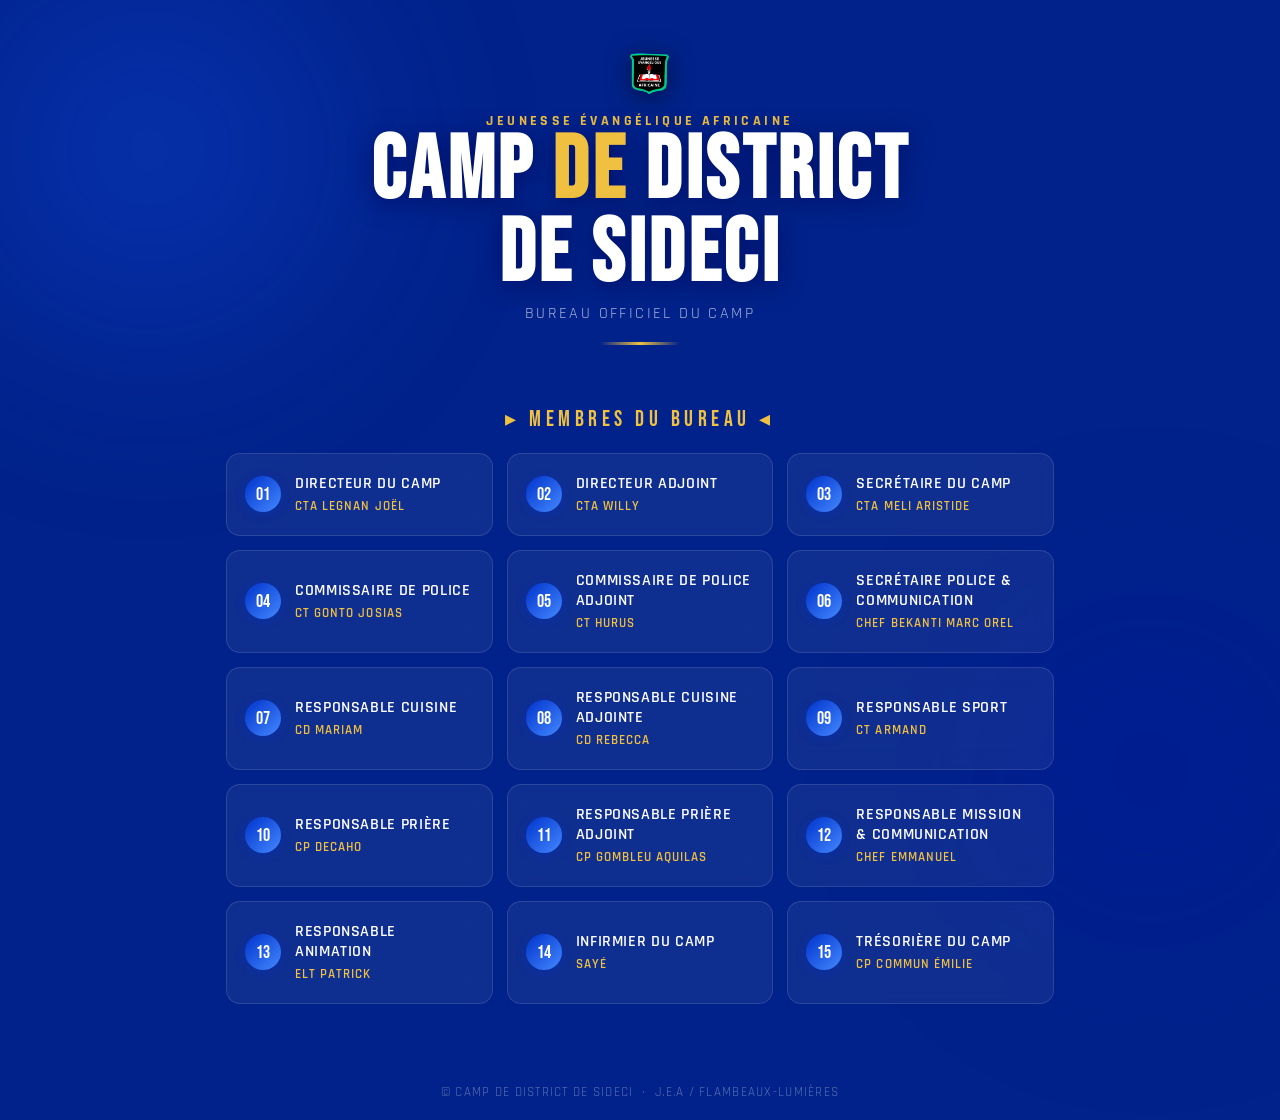
<file: index.html>
<!DOCTYPE html>
<html lang="fr">
<head>
  <meta charset="UTF-8" />
  <meta name="viewport" content="width=device-width, initial-scale=1.0"/>
  <title>Bureau du Camp de District de Sideci – J.E.A</title>

  <!-- Google Fonts -->
  <link href="https://fonts.googleapis.com/css2?family=Bebas+Neue&family=Rajdhani:wght@400;600;700&display=swap" rel="stylesheet"/>

  <!-- Feuille de style externe -->
  <link rel="stylesheet" href="style.css"/>
</head>
<body>

  <!-- ════════════════════════════
       EN-TÊTE / HEADER
  ════════════════════════════ -->
  <header>

    <!-- Logo officiel JEA -->
    <img class="logo-shield" src="logo_jea.png" alt="Logo Jeunesse Évangélique Africaine"/>

    <!-- Textes d'en-tête -->
    <p class="tag">Jeunesse Évangélique Africaine</p>
    <h1>CAMP <span>DE</span> DISTRICT<br/>DE SIDECI</h1>
    <p class="subtitle">Bureau Officiel du Camp</p>
    <div class="divider"></div>

  </header>

  <!-- ════════════════════════════
       TITRE DE SECTION
  ════════════════════════════ -->
  <p class="section-title">▸ Membres du Bureau ◂</p>

  <!-- ════════════════════════════
       GRILLE DES MEMBRES
  ════════════════════════════ -->
  <div class="grid" id="bureau-grid">

    <div class="card"><div class="num">01</div><div class="info"><div class="role">Directeur du Camp</div><div class="membre-nom">CTA Legnan Joël</div></div></div>
    <div class="card"><div class="num">02</div><div class="info"><div class="role">Directeur Adjoint</div><div class="membre-nom">CTA Willy</div></div></div>
    <div class="card"><div class="num">03</div><div class="info"><div class="role">Secrétaire du Camp</div><div class="membre-nom">CTA Meli Aristide</div></div></div>
    <div class="card"><div class="num">04</div><div class="info"><div class="role">Commissaire de Police</div><div class="membre-nom">CT GONTO Josias</div></div></div>
    <div class="card"><div class="num">05</div><div class="info"><div class="role">Commissaire de Police Adjoint</div><div class="membre-nom">CT Hurus</div></div></div>
    <div class="card"><div class="num">06</div><div class="info"><div class="role">Secrétaire Police & Communication</div><div class="membre-nom">Chef Bekanti Marc Orel</div></div></div>
    <div class="card"><div class="num">07</div><div class="info"><div class="role">Responsable Cuisine</div><div class="membre-nom">CD Mariam</div></div></div>
    <div class="card"><div class="num">08</div><div class="info"><div class="role">Responsable Cuisine Adjointe</div><div class="membre-nom">CD Rebecca</div></div></div>
    <div class="card"><div class="num">09</div><div class="info"><div class="role">Responsable Sport</div><div class="membre-nom">CT Armand</div></div></div>
    <div class="card"><div class="num">10</div><div class="info"><div class="role">Responsable Prière</div><div class="membre-nom">CP Decaho</div></div></div>
    <div class="card"><div class="num">11</div><div class="info"><div class="role">Responsable Prière Adjoint</div><div class="membre-nom">CP Gombleu Aquilas</div></div></div>
    <div class="card"><div class="num">12</div><div class="info"><div class="role">Responsable Mission & Communication</div><div class="membre-nom">Chef Emmanuel</div></div></div>
    <div class="card"><div class="num">13</div><div class="info"><div class="role">Responsable Animation</div><div class="membre-nom">ELT Patrick</div></div></div>
    <div class="card"><div class="num">14</div><div class="info"><div class="role">Infirmier du Camp</div><div class="membre-nom">Sayé</div></div></div>
    <div class="card"><div class="num">15</div><div class="info"><div class="role">Trésorière du Camp</div><div class="membre-nom">CP Commun Émilie</div></div></div>

  </div>

  <!-- ════════════════════════════
       PIED DE PAGE / FOOTER
  ════════════════════════════ -->
  <footer>
    <p>© Camp de District de Sideci &nbsp;·&nbsp; J.E.A / Flambeaux-Lumières</p>
  </footer>

  <!-- Script externe (animations au scroll) -->
  <script src="script.js"></script>

</body>
</html>
</file>
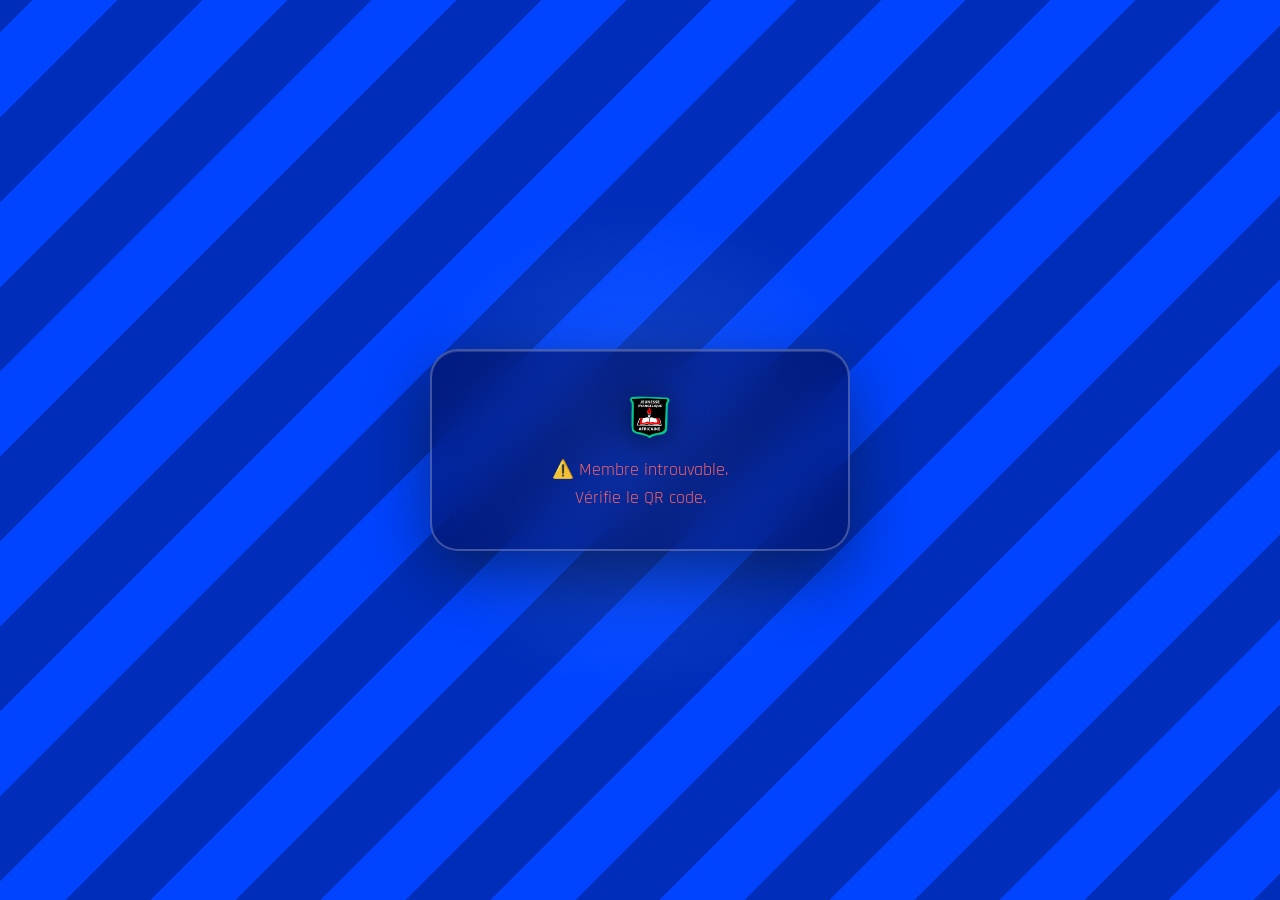
<file: membre.html>
<!DOCTYPE html>
<html lang="fr">
<head>
  <meta charset="UTF-8"/>
  <meta name="viewport" content="width=device-width, initial-scale=1.0"/>
  <title>Membre du Bureau – Camp de District de Sideci</title>
  <link href="https://fonts.googleapis.com/css2?family=Bebas+Neue&family=Rajdhani:wght@400;600;700&display=swap" rel="stylesheet"/>
  <style>

    :root {
      --bleu-vif   : #0044ff;
      --bleu-nuit  : #001466;
      --bleu-fonce : #002299;
      --or         : #f0c040;
      --blanc      : #ffffff;
    }

    *, *::before, *::after { margin:0; padding:0; box-sizing:border-box; }

    /* ══════════════════════════════════
       FOND : BLEU VIF + RAYURES DIAGONALES
       (comme le visuel du camp)
       ══════════════════════════════════ */
    body {
      font-family    : 'Rajdhani', sans-serif;
      min-height     : 100vh;
      display        : flex;
      flex-direction : column;
      align-items    : center;
      justify-content: center;
      padding        : 20px;
      text-align     : center;
      overflow       : hidden;
      position       : relative;

      /* Fond bleu vif de base */
      background-color : var(--bleu-vif);
    }

    /* ── Rayures diagonales bleu foncé ── */
    body::before {
      content  : '';
      position : fixed;
      inset    : -100%;
      width    : 300%;
      height   : 300%;

      /* Rayures diagonales comme le flyer */
      background: repeating-linear-gradient(
        -45deg,
        transparent,
        transparent 60px,
        rgba(0, 20, 102, 0.45) 60px,
        rgba(0, 20, 102, 0.45) 120px
      );
      pointer-events : none;
      z-index        : 0;
    }

    /* ── Lueur centrale lumineuse ── */
    body::after {
      content    : '';
      position   : fixed;
      top        : 50%;
      left       : 50%;
      transform  : translate(-50%, -50%);
      width      : 500px;
      height     : 500px;
      background : radial-gradient(circle, rgba(100,160,255,0.25) 0%, transparent 70%);
      pointer-events: none;
      z-index    : 0;
    }

    /* ══════════════════════════════
       CARTE CENTRALE
       ══════════════════════════════ */
    .carte {
      position       : relative;
      z-index        : 2;
      background     : rgba(0, 10, 80, 0.55);
      border         : 2px solid rgba(255, 255, 255, 0.25);
      backdrop-filter: blur(20px);
      -webkit-backdrop-filter: blur(20px);
      border-radius  : 28px;
      padding        : 40px 36px 36px;
      max-width      : 420px;
      width          : 100%;
      animation      : apparaitre 0.7s cubic-bezier(.22,1,.36,1) both;
      box-shadow     : 0 24px 64px rgba(0,0,0,0.45),
                       inset 0 1px 0 rgba(255,255,255,0.15);
    }

    @keyframes apparaitre {
      from { opacity:0; transform: scale(0.88) translateY(32px); }
      to   { opacity:1; transform: scale(1)    translateY(0);    }
    }

    /* ── Logo ── */
    .logo {
      width      : 82px;
      display    : block;
      margin     : 0 auto 16px;
      filter     : drop-shadow(0 4px 16px rgba(0,0,0,0.6));
      animation  : rebond 2.8s ease-in-out infinite;
    }
    @keyframes rebond {
      0%,100% { transform: translateY(0);    }
      50%     { transform: translateY(-8px); }
    }

    /* ── Organisation ── */
    .org {
      font-size      : 0.7rem;
      font-weight    : 700;
      letter-spacing : 0.28em;
      color          : var(--or);
      text-transform : uppercase;
    }

    /* ── Séparateur ── */
    .ligne {
      width      : 70px;
      height     : 2px;
      background : linear-gradient(90deg, transparent, var(--or), transparent);
      margin     : 10px auto 20px;
    }

    /* ══════════════════════
       1. NOM ET PRÉNOM
       ══════════════════════ */
    .label-section {
      font-size      : 0.62rem;
      font-weight    : 700;
      letter-spacing : 0.32em;
      color          : rgba(255,255,255,0.4);
      text-transform : uppercase;
      margin-bottom  : 4px;
    }

    .nom-prenom {
      font-family    : 'Bebas Neue', cursive;
      font-size      : clamp(2.2rem, 9vw, 3.4rem);
      color          : var(--blanc);
      line-height    : 1;
      letter-spacing : 0.06em;
      text-shadow    : 0 0 30px rgba(100,160,255,0.6),
                       0 4px 16px rgba(0,0,0,0.5);
      margin-bottom  : 18px;
    }

    /* ══════════════════════
       2. TITRE
       ══════════════════════ */
    .titre-badge {
      display        : inline-block;
      background     : linear-gradient(135deg, var(--or), #d4a800);
      color          : var(--bleu-nuit);
      font-family    : 'Bebas Neue', cursive;
      font-size      : 1.25rem;
      letter-spacing : 0.22em;
      padding        : 7px 28px;
      border-radius  : 999px;
      margin-bottom  : 20px;
      box-shadow     : 0 4px 18px rgba(240,192,64,0.5);
    }

    /* ══════════════════════
       3. RÔLE DANS LE BUREAU
       ══════════════════════ */
    .role-texte {
      font-family    : 'Rajdhani', sans-serif;
      font-size      : 1.1rem;
      font-weight    : 700;
      color          : var(--blanc);
      letter-spacing : 0.05em;
      text-transform : uppercase;
      line-height    : 1.3;
      margin-bottom  : 24px;
      padding        : 12px 18px;
      background     : rgba(255,255,255,0.08);
      border-radius  : 12px;
      border         : 1px solid rgba(255,255,255,0.15);
      box-shadow     : inset 0 1px 0 rgba(255,255,255,0.1);
    }

    /* ── Nom du camp ── */
    .camp {
      font-family    : 'Bebas Neue', cursive;
      font-size      : 0.95rem;
      letter-spacing : 0.22em;
      color          : rgba(255,255,255,0.4);
    }

    /* ── Erreur ── */
    .erreur { color: rgba(255,100,100,0.95); font-size: 1.1rem; line-height:1.6; }

  </style>
</head>
<body>

  <div class="carte" id="carte"></div>

  <script>

    /* ══════════════════════════════════════════════════
       15 membres du Bureau — Camp de District de Sideci
       Affichage au scan : Nom · Titre · Rôle
       ══════════════════════════════════════════════════ */

    var membres = [
      { id:1,  nom:"Legnan Joël",         titre:"CTA", role:"Directeur du Camp"                        },
      { id:2,  nom:"Willy",               titre:"CTA", role:"Directeur Adjoint"                        },
      { id:3,  nom:"Meli Aristide",        titre:"CTA", role:"Secrétaire du Camp"                      },
      { id:4,  nom:"GONTO Josias",         titre:"CT",  role:"Commissaire de Police"                   },
      { id:5,  nom:"YAO HURUS",            titre:"CT",  role:"Commissaire de Police Adjoint"           },
      { id:6,  nom:"CHEF Kouame Kouassi Bekanti Marc Orel", titre:"SP",  role:"Secrétaire de la Police & Communication" },
      { id:7,  nom:"KONE MARIAm",titre:"CD",  role:"Responsable Cuisine"                      },
      { id:8,  nom:"Rebecca",             titre:"CD",  role:"Responsable Cuisine Adjointe"     },
      { id:9,  nom:"KOUAKOU ARMAND",      titre:"CT",  role:"Responsable Sport"                },
      { id:10, nom:"Decaho leopold",      titre:"CP",  role:"Responsable Prière"               },
      { id:11, nom:"Gombleu Aquilas",      titre:"CP",  role:"Responsable Prière Adjoint"      },
      { id:12, nom:"CHEF N'guessan Emmanuel",            titre:"SP",  role:"Responsable Mission & Communication"      },
      { id:13, nom:"Kouame Patrick",       titre:"ELT", role:"Responsable Animation"                     },
      { id:14, nom:"inconnutos",                     titre:"—",   role:"Infirmier du Camp"               },
      { id:15, nom:"COMMUN Émilie",              titre:"CP",  role:"Trésorière du Camp"                  },
      { "id": 16, "nom": "GBAMELE PAUL",            "titre": "CP",  "role": "Communication"              },
      { id:17, nom:"KOUASSI Landry",  titre:"SP",  role:"Communication Adjoint" },
      { id:18, nom:" ZEBRE ALEXANDRE ",               titre:"ELT",   role:"Communication"         }
    ];

    /* Lecture de l'URL (?id=X) */
    var params  = new URLSearchParams(window.location.search);
    var idParam = parseInt(params.get('id'));
    var membre  = membres.find(function(m){ return m.id === idParam; });
    var carte   = document.getElementById('carte');

    if (membre) {

      document.title = membre.nom + ' · ' + membre.role + ' – Camp Sideci';

      carte.innerHTML =

        /* Logo */
        '<img class="logo" src="logo_jea.png" alt="Logo JEA"/>' +
        '<p class="org">Jeunesse Évangélique Africaine</p>' +
        '<div class="ligne"></div>' +

        /* 1. NOM ET PRÉNOM */
        '<p class="label-section">Nom &amp; Prénom</p>' +
        '<h1 class="nom-prenom">' + membre.nom + '</h1>' +

        /* 2. TITRE */
        '<p class="label-section">Titre</p>' +
        '<div class="titre-badge">' + membre.titre + '</div>' +

        /* 3. RÔLE */
        '<p class="label-section">Rôle dans le bureau</p>' +
        '<p class="role-texte">' + membre.role + '</p>' +

        /* Camp */
        '<p class="camp">⛺ Camp de District de Sideci</p>';

    } else {

      carte.innerHTML =
        '<img class="logo" src="logo_jea.png" alt="Logo JEA"/>' +
        '<p class="erreur">⚠️ Membre introuvable.<br/>Vérifie le QR code.</p>';
    }

  </script>

</body>
</html>
</file>
<file: style.css>
/* ══════════════════════════════════════════════
   style.css — Camp de District de Sideci (J.E.A)
   Auteur  : Bureau Camp Sideci
   Version : 1.0
   ══════════════════════════════════════════════ */


/* ─────────────────────────────────────────────
   1. VARIABLES CSS (couleurs, polices)
   ───────────────────────────────────────────── */
:root {
  --bleu-vif   : #0033cc;   /* Bleu principal */
  --bleu-nuit  : #001466;   /* Bleu foncé (fond bouclier) */
  --bleu-clair : #4488ff;   /* Bleu dégradé secondaire */
  --blanc      : #ffffff;
  --or         : #f0c040;   /* Doré JEA */
  --bg-page    : #00228a;   /* Couleur de fond page */
  --carte-bg   : rgba(255, 255, 255, 0.06);
  --carte-bord : rgba(255, 255, 255, 0.12);
}


/* ─────────────────────────────────────────────
   2. RESET & BASE
   ───────────────────────────────────────────── */
*, *::before, *::after {
  margin      : 0;
  padding     : 0;
  box-sizing  : border-box;
}

body {
  font-family : 'Rajdhani', sans-serif;
  background  : var(--bg-page);
  min-height  : 100vh;
  display     : flex;
  flex-direction : column;
  align-items : center;
  overflow-x  : hidden;
  color       : var(--blanc);
}


/* ─────────────────────────────────────────────
   3. FOND ANIMÉ (blobs lumineux)
   ───────────────────────────────────────────── */
body::before,
body::after {
  content        : '';
  position       : fixed;
  border-radius  : 50%;
  filter         : blur(80px);
  opacity        : 0.35;
  pointer-events : none;
  animation      : derive 12s ease-in-out infinite alternate;
}

/* Blob haut-gauche */
body::before {
  width      : 600px;
  height     : 600px;
  background : radial-gradient(circle, #1a56ff, transparent 70%);
  top        : -150px;
  left       : -150px;
}

/* Blob bas-droite */
body::after {
  width           : 500px;
  height          : 500px;
  background      : radial-gradient(circle, #0011aa, transparent 70%);
  bottom          : -120px;
  right           : -120px;
  animation-delay : -6s;
}

@keyframes derive {
  from { transform: translate(0, 0)     scale(1);   }
  to   { transform: translate(40px, 30px) scale(1.1); }
}


/* ─────────────────────────────────────────────
   4. EN-TÊTE (HEADER)
   ───────────────────────────────────────────── */
header {
  width      : 100%;
  text-align : center;
  padding    : 48px 20px 24px;
  position   : relative;
  z-index    : 2;
}

/* Logo bouclier JEA */
.logo-shield {
  width      : 80px;
  display    : block;
  margin     : 0 auto 16px;
  filter     : drop-shadow(0 4px 12px rgba(0, 0, 0, 0.5));
  animation  : glisserBas 0.8s ease both;
}

/* Sous-titre organisation */
.tag {
  font-weight    : 700;
  font-size      : 0.85rem;
  letter-spacing : 0.25em;
  color          : var(--or);
  text-transform : uppercase;
  animation      : glisserBas 0.8s 0.1s ease both;
}

/* Titre principal */
h1 {
  font-family : 'Bebas Neue', cursive;
  font-size   : clamp(2.8rem, 10vw, 5.5rem);
  line-height : 0.95;
  letter-spacing : 0.04em;
  color       : var(--blanc);
  text-shadow : 0 4px 24px rgba(0, 0, 80, 0.6);
  animation   : glisserBas 0.8s 0.2s ease both;
}

/* Mot coloré dans le titre */
h1 span {
  color : var(--or);
}

/* Ligne de sous-titre */
.subtitle {
  font-size      : 1rem;
  color          : rgba(255, 255, 255, 0.65);
  letter-spacing : 0.15em;
  text-transform : uppercase;
  margin-top     : 6px;
  animation      : glisserBas 0.8s 0.3s ease both;
}

/* Ligne décorative dorée */
.divider {
  width      : 80px;
  height     : 3px;
  background : linear-gradient(90deg, transparent, var(--or), transparent);
  margin     : 18px auto 0;
  animation  : glisserBas 0.8s 0.4s ease both;
}

/* Animation d'entrée header */
@keyframes glisserBas {
  from { opacity: 0; transform: translateY(-20px); }
  to   { opacity: 1; transform: translateY(0);     }
}


/* ─────────────────────────────────────────────
   5. TITRE DE SECTION
   ───────────────────────────────────────────── */
.section-title {
  font-family    : 'Bebas Neue', cursive;
  font-size      : 1.4rem;
  letter-spacing : 0.2em;
  color          : var(--or);
  text-align     : center;
  margin         : 36px 0 20px;
  text-transform : uppercase;
  position       : relative;
  z-index        : 2;
}


/* ─────────────────────────────────────────────
   6. GRILLE DES MEMBRES
   ───────────────────────────────────────────── */
.grid {
  width       : 100%;
  max-width   : 860px;
  padding     : 0 16px 60px;
  display     : grid;
  grid-template-columns : repeat(auto-fill, minmax(240px, 1fr));
  gap         : 14px;
  position    : relative;
  z-index     : 2;
}


/* ─────────────────────────────────────────────
   7. CARTE MEMBRE
   ───────────────────────────────────────────── */
.card {
  background     : var(--carte-bg);
  border         : 1px solid var(--carte-bord);
  backdrop-filter: blur(10px);
  border-radius  : 14px;
  padding        : 20px 18px;
  display        : flex;
  align-items    : center;
  gap            : 14px;
  transition     : transform 0.25s, background 0.25s, border-color 0.25s;

  /* Animation d'entrée — décalage géré en JS */
  opacity    : 0;
  transform  : translateY(24px);
}

/* Effet hover */
.card:hover {
  transform    : translateY(-4px);
  background   : rgba(255, 255, 255, 0.12);
  border-color : var(--or);
}

/* Carte visible (classe ajoutée par JS) */
.card.visible {
  animation : monterCarte 0.6s ease forwards;
}

@keyframes monterCarte {
  from { opacity: 0; transform: translateY(24px); }
  to   { opacity: 1; transform: translateY(0);    }
}

/* ── Numéro de la carte ── */
.num {
  flex-shrink  : 0;
  width        : 36px;
  height       : 36px;
  border-radius: 50%;
  background   : linear-gradient(135deg, var(--bleu-vif), var(--bleu-clair));
  display      : flex;
  align-items  : center;
  justify-content: center;
  font-family  : 'Bebas Neue', cursive;
  font-size    : 1.1rem;
  color        : var(--blanc);
  box-shadow   : 0 2px 10px rgba(0, 50, 200, 0.4);
}

/* ── Wrapper info dans la carte ── */
.info {
  display        : flex;
  flex-direction : column;
  gap            : 4px;
}

/* ── Titre du rôle ── */
.role {
  font-size      : 1rem;
  font-weight    : 600;
  color          : var(--blanc);
  line-height    : 1.25;
  text-transform : uppercase;
  letter-spacing : 0.04em;
}

/* ── Nom du membre ── */
.membre-nom {
  font-size      : 0.82rem;
  font-weight    : 600;
  color          : var(--or);
  letter-spacing : 0.08em;
  text-transform : uppercase;
}


/* ─────────────────────────────────────────────
   8. PIED DE PAGE (FOOTER)
   ───────────────────────────────────────────── */
footer {
  text-align     : center;
  padding        : 20px;
  font-size      : 0.8rem;
  color          : rgba(255, 255, 255, 0.35);
  letter-spacing : 0.1em;
  text-transform : uppercase;
  position       : relative;
  z-index        : 2;
}


/* ─────────────────────────────────────────────
   9. RESPONSIVE MOBILE (< 480px)
   ───────────────────────────────────────────── */
@media (max-width: 480px) {

  h1 {
    font-size : 2.4rem;
  }

  .grid {
    grid-template-columns : 1fr;
  }

  .logo-shield {
    width : 60px;
  }
}
</file>
